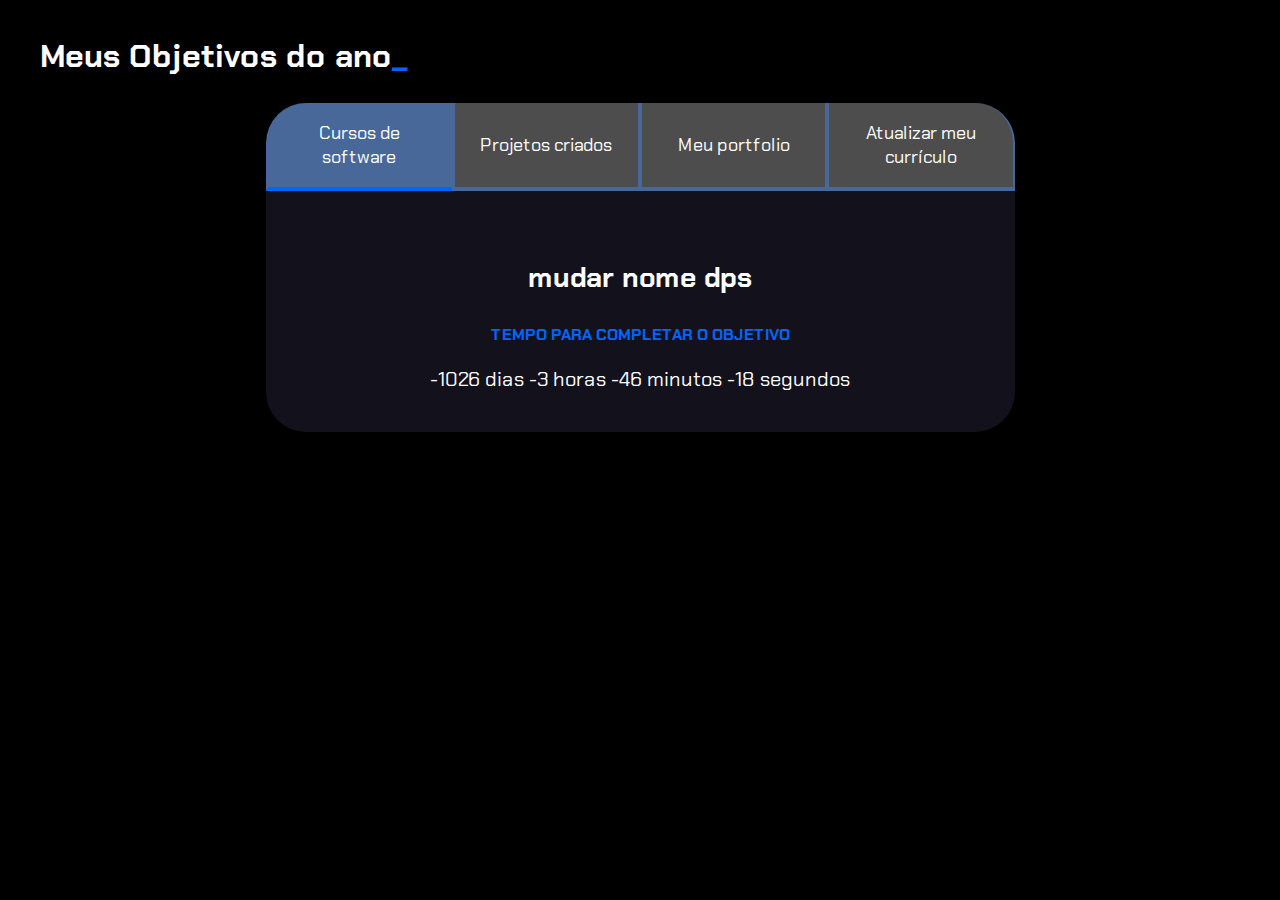
<file: js-projeto-de-vida-codigo-base (cópia 1)/index.html>
<!DOCTYPE html>
<html lang="pt-br">
<head>
    <meta charset="UTF-8">
    <meta name="viewport" content="width=device-width, initial-scale=1.0">
    <title>Meus objetivos do ano</title>
    <link rel="stylesheet" href="style.css">
</head>
<body>
    <section class="conteudo-principal">
        <h2 class="titulo-principal">Meus Objetivos do ano<span>_</span></h2>
        <div class="conteudo">
        <div class="botoes">
            <button class="botao ativo">Cursos de software</button>
            <button class="botao">Projetos criados</button>
            <button class="botao">Meu portfolio</button>
            <button class="botao">Atualizar meu currículo</button>
        </div>
        <div class="abas-textos">
        <div class="aba-conteudo ativo">
            <h3 class="aba-conteudo-titulo-principal">mudar nome dps</h3>
            <h4 class="aba-conteudo-titulo-secundario">Tempo para completar o objetivo</h4>
            <div class="contador"></div>
        </div>
        <div class="aba-conteudo">
            <h3 class="aba-conteudo-titulo-principal">mudar nome dps</h3>
            <h4 class="aba-conteudo-titulo-secundario">Tempo para completar o objetivo</h4>
            <div class="contador"></div>
        </div>
        <div class="aba-conteudo">
            <h3 class="aba-conteudo-titulo-principal">mudar nome dps</h3>
            <h4 class="aba-conteudo-titulo-secundario">Tempo para completar o objetivo</h4>
            <div class="contador"></div>
        </div>
        <div class="aba-conteudo">
            <h3 class="aba-conteudo-titulo-principal">mudar nome dps</h3>
            <h4 class="aba-conteudo-titulo-secundario">Tempo para completar o objetivo</h4>
            <div class="contador"></div>
        </div>
    </div>
    </section>
</section>
<script src="main.js"></script>
</body>
</html>
</body>

</html>
</file>
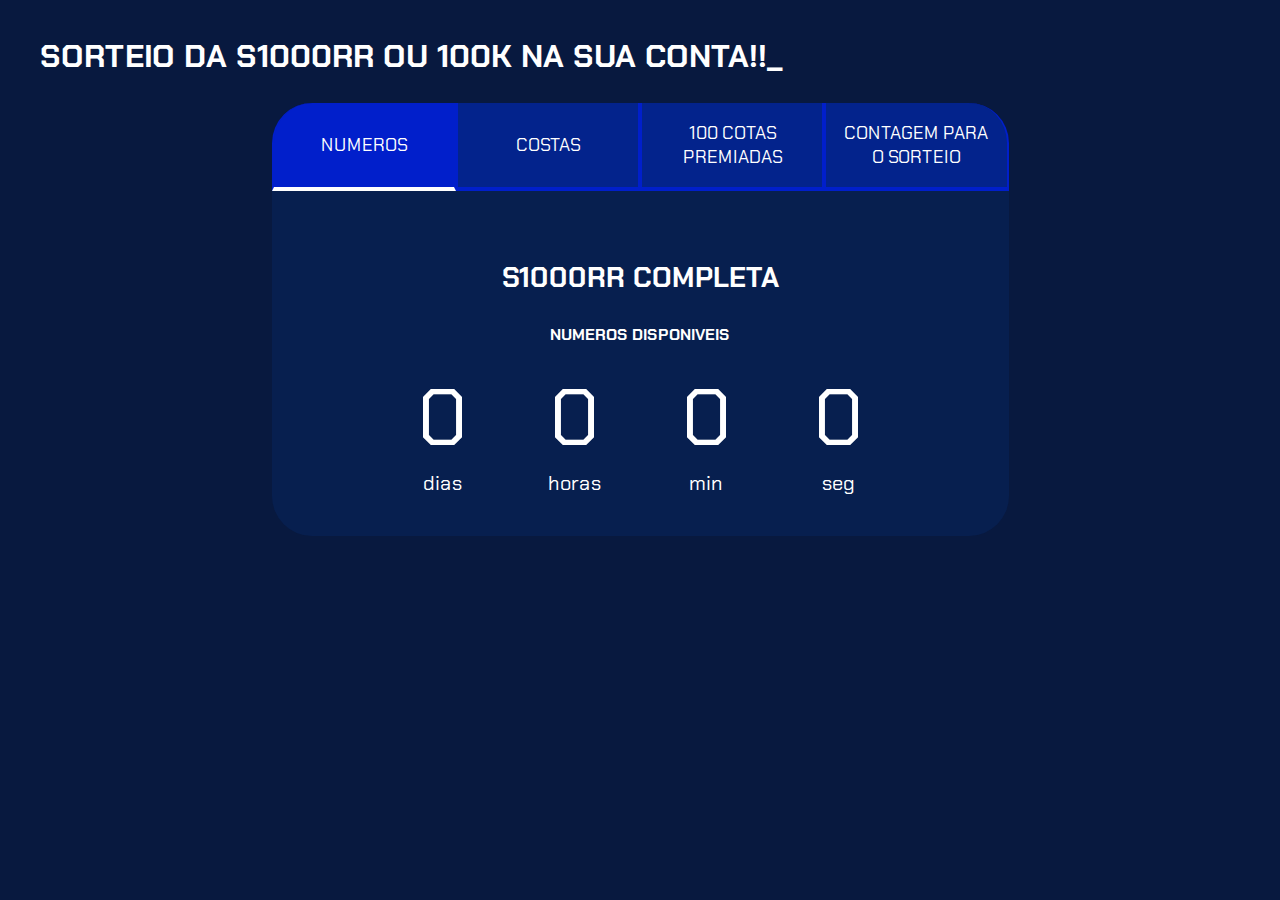
<file: js-projeto-de-vida-codigo-base/index.html>
<!DOCTYPE html>
<html lang="pt-br">

<head>
    <meta charset="UTF-8">
    <meta name="viewport" content="width=device-width, initial-scale=1.0">
    <title>Meus objetivos do ano</title>
    <link rel="stylesheet" href="style.css">
</head>

<body>
    <section class="conteudo-principal">
        <h2 class="titulo-principal">SORTEIO DA S1000RR OU 100K NA SUA CONTA!!<span>_</span></h2>
        <div class="conteudo">
            <div class="botoes">
                <button class="botao ativo">NUMEROS</button>
                <button class="botao">COSTAS</button>
                <button class="botao">100 COTAS PREMIADAS</button>
                <button class="botao">CONTAGEM PARA O SORTEIO</button>
            </div>
            <div class="abas-textos">
                <div class="aba-conteudo ativo">
                    <h3 class="aba-conteudo-titulo-principal">S1000RR COMPLETA</h3>
                    <h4 class="aba-conteudo-titulo-secundario">NUMEROS DISPONIVEIS</h4>
                    <div class="contador">
                        <div class="contador-digito">
                            <p class="contador-digito-numero" id="dias0"></p>
                            <p class="contador-digito-texto">dias</p>
                        </div>
                        <div class="contador-digito">
                            <p class="contador-digito-numero" id="horas0"></p>
                            <p class="contador-digito-texto">horas</p>
                        </div>
                        <div class="contador-digito">
                            <p class="contador-digito-numero" id="min0"></p>
                            <p class="contador-digito-texto">min</p>
                        </div>
                        <div class="contador-digito">
                            <p class="contador-digito-numero" id="seg0"></p>
                            <p class="contador-digito-texto">seg</p>
                        </div>
                    </div>
                </div>
                <div class="aba-conteudo">
                    <h3 class="aba-conteudo-titulo-principal">1 á 1.000.000</h3>
                    <h4 class="aba-conteudo-titulo-secundario">COMPRE ATE 50.000</h4>
                    <div class="contador">
                        <div class="contador-digito">
                            <p class="contador-digito-numero" id="dias1"></p>
                            <p class="contador-digito-texto">dias</p>
                        </div>
                        <div class="contador-digito">
                            <p class="contador-digito-numero" id="horas1"></p>
                            <p class="contador-digito-texto">horas</p>
                        </div>
                        <div class="contador-digito">
                            <p class="contador-digito-numero" id="min1"></p>
                            <p class="contador-digito-texto">min</p>
                        </div>
                        <div class="contador-digito">
                            <p class="contador-digito-numero" id="seg1"></p>
                            <p class="contador-digito-texto">seg</p>
                        </div>
                    </div>
                </div>
                <div class="aba-conteudo">
                    <h3 class="aba-conteudo-titulo-principal">100 COTAS PREMIADAS DE ATE 10.000 MIL REAIS</h3>
                    <h4 class="aba-conteudo-titulo-secundario">BOA SORTE</h4>
                    <div class="contador">
                        <div class="contador-digito">
                            <p class="contador-digito-numero" id="dias2"></p>
                            <p class="contador-digito-texto">dias</p>
                        </div>
                        <div class="contador-digito">
                            <p class="contador-digito-numero" id="horas2"></p>
                            <p class="contador-digito-texto">horas</p>
                        </div>
                        <div class="contador-digito">
                            <p class="contador-digito-numero" id="min2"></p>
                            <p class="contador-digito-texto">min</p>
                        </div>
                        <div class="contador-digito">
                            <p class="contador-digito-numero" id="seg2"></p>
                            <p class="contador-digito-texto">seg</p>
                        </div>
                    </div>
                </div>
                <div class="aba-conteudo">
                    <h3 class="aba-conteudo-titulo-principal">SORTEIO NA LOTERIA FEDERAL!!</h3>
                    <h4 class="aba-conteudo-titulo-secundario">COMPRE JA</h4>
                    <div class="contador">
                        <div class="contador-digito">
                            <p class="contador-digito-numero" id="dias3"></p>
                            <p class="contador-digito-texto">dias</p>
                        </div>
                        <div class="contador-digito">
                            <p class="contador-digito-numero" id="horas3"></p>
                            <p class="contador-digito-texto">horas</p>
                        </div>
                        <div class="contador-digito">
                            <p class="contador-digito-numero" id="min3"></p>
                            <p class="contador-digito-texto">min</p>
                        </div>
                        <div class="contador-digito">
                            <p class="contador-digito-numero" id="seg3"></p>
                            <p class="contador-digito-texto">seg</p>
                        </div>
                    </div>
                </div>
            </div>
        </div>
    </section>
    <script src="main.js"></script>
</body>

</html>
</file>
<file: js-projeto-de-vida-codigo-base (cópia 1)/style.css>
@import url('https://fonts.googleapis.com/css2?family=Chakra+Petch:wght@400;700&display=swap');

:root {
    --cor-de-fundo: #000000;
    --verde: #0066ff;
    --branco: #FFFFFF;
    --botao-ativo: #476899;
    --botao-inativo: rgb(78, 77, 77);
    --texto-fundo: rgba(58, 55, 94, 0.3);
}

body {
    background-color: var(--cor-de-fundo);
    color: var(--branco);
    font-family: 'Chakra Petch', sans-serif;
}


.conteudo-principal {
    display: flex;
    flex-direction: column;
    justify-content: center;
    align-items: center;
    max-width: 1200px;
    width: 100%;
    margin: 0 auto;
}

.titulo-principal {
    text-align: left;
    width: 100%;
    font-size: 32px;
}

.titulo-principal span {
    color: var(--verde);
}

.botao {
    font-family: "Chakra Petch", sans-serif;
    background-color: var(--botao-inativo);
    color: var(--branco);
    display: flex;
    justify-content: center;
    padding: 1em;
    font-size: 18px;
    align-items: center;
    width: 100%;
    border-bottom: 4px solid var(--botao-ativo);
    border-left: 2px solid var(--botao-ativo);
    border-right: 2px solid var(--botao-ativo);
    border-top: none;
}

.botao:first-child {
    border-radius: 40px 40px 0 0;
}

.botoes {
    display: block;
}
.botao.ativo{
    background-color: var(--botao-ativo);
    border-bottom: 4px solid var(--verde);
    }
    .abas-textos{
        background-color: var(--texto-fundo);
        padding: 40px;
        border-radius: 0 0 40px 40px;
    }
    .aba-conteudo.ativo{
        display: block;
    }
    .aba-conteudo{
        display: none;
    }
    .aba-conteudo-titulo-principal{
        font-size: 28px;
        text-align: center;
    }
    .aba-conteudo-titulo-secundario{
        text-align: center;
        color: var(--verde);
        text-transform: uppercase;
    }
    .contador{
        font-size: 20px;
        text-align: center;
    }
@media screen and (min-width: 768px) {
    .botoes {
      display: flex;
    }
    .botao:first-child {
        border-radius: 40px 0 0 0;
      }
      .botao:last-child {
        border-radius: 0 40px 0 0;
      }
  }
</file>
<file: js-projeto-de-vida-codigo-base/style.css>
@import url('https://fonts.googleapis.com/css2?family=Chakra+Petch:wght@400;700&display=swap');

:root {
    --cor-de-fundo: #08193f;
    --verde: #ffffff;
    --branco: #FFFFFF;
    --botao-ativo: hsl(231, 99%, 40%);
    --botao-inativo: hsl(226, 96%, 28%);
    --texto-fundo: rgba(7, 46, 117, 0.3);
}

body {
    background-color: var(--cor-de-fundo);
    color: var(--branco);
    font-family: 'Chakra Petch', sans-serif;
}


.conteudo-principal {
    display: flex;
    flex-direction: column;
    justify-content: center;
    align-items: center;
    max-width: 1200px;
    width: 100%;
    margin: 0 auto;
}

.titulo-principal {
    text-align: left;
    width: 100%;
    font-size: 32px;
}

.titulo-principal span {
    color: var(--verde);
}


.botao {
    font-family: 'Chakra Petch', sans-serif;
    background-color: var(--botao-inativo);
    color: var(--branco);
    display: flex;
    justify-content: center;
    padding: 1em;
    font-size: 18px;
    align-items: center;
    width: 100%;
    border-bottom: 4px solid var(--botao-ativo);
    border-left: 2px solid var(--botao-ativo);
    border-right: 2px solid var(--botao-ativo);
    border-top: none;
}

.botao:first-child {
    border-radius: 40px 40px 0 0;
}

.botoes {
    display: block;
}

.botao.ativo {
    background-color: var(--botao-ativo);
    border-bottom: 4px solid var(--verde);
}

.abas-textos {
    background-color: var(--texto-fundo);
    padding: 40px;
    border-radius: 0 0 40px 40px;
}

.aba-conteudo.ativo {
    display: block;
}

.aba-conteudo {
    display: none;
}

.aba-conteudo-titulo-principal {
    font-size: 28px;
    text-align: center;
}

.aba-conteudo-titulo-secundario {
    text-align: center;
    color: var(--verde);
    text-transform: uppercase;
}

.contador {
    display: flex;
    justify-content: center;
    flex-wrap: wrap;
}

.contador-digito {
    padding: 0 16px;
    text-align: center;
    min-width: 100px;
}

.contador-digito-numero {
    font-size: 80px;
    margin: 0;

}

.contador-digito-texto {
    color: var(--verde);
    font-size: 20px;
    margin: 0;

}

@media screen and (min-width: 768px) {
    .botoes {
        display: flex;
    }

    .botao:first-child {
        border-radius: 40px 0 0 0;
    }

    .botao:last-child {
        border-radius: 0 40px 0 0;
    }
}
</file>
